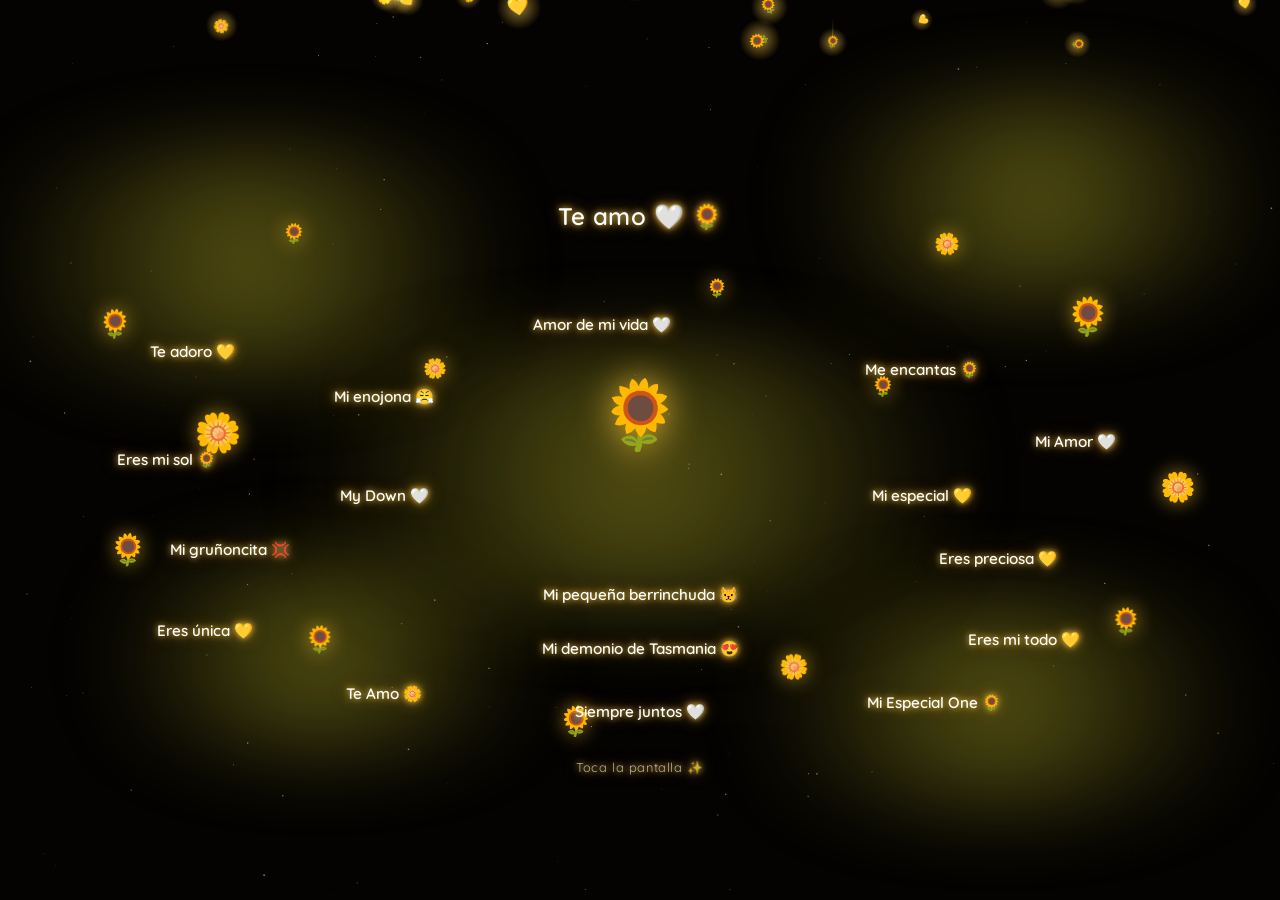
<file: index.html>
<!DOCTYPE html>
<html lang="es">
<head>
<meta charset="UTF-8" />
<meta name="viewport" content="width=device-width, initial-scale=1.0, maximum-scale=1.0, user-scalable=no, viewport-fit=cover" />
<meta name="theme-color" content="#040302" />
<meta name="mobile-web-app-capable" content="yes" />
<meta name="apple-mobile-web-app-capable" content="yes" />
<meta name="apple-mobile-web-app-status-bar-style" content="black-translucent" />
<meta name="apple-mobile-web-app-title" content="Flores Amarillas" />
<title>Flores Amarillas para Ti 🌻</title>
<meta name="description" content="Animación romántica de flores amarillas: galaxia dorada, corazón de glitter, girasoles y una carta de amor." />
<link rel="preconnect" href="https://fonts.googleapis.com" />
<link rel="preconnect" href="https://fonts.gstatic.com" crossorigin />
<link href="https://fonts.googleapis.com/css2?family=Dancing+Script:wght@500;600&family=Quicksand:wght@500;600;700&display=swap" rel="stylesheet" />
<link rel="stylesheet" href="style.css" />
</head>
<body>
  <main class="scene" id="scene">
    <canvas id="sky"></canvas>

    <!-- Nubes difusas verde-doradas -->
    <div class="nebula" aria-hidden="true">
      <div class="neb n1"></div><div class="neb n2"></div>
      <div class="neb n3"></div><div class="neb n4"></div>
      <div class="neb n5"></div>
    </div>

    <!-- Frase dentro del corazón -->
    <div class="heart-text">Te amo 🤍 🌻</div>

    <!-- Ramo grande sobre la galaxia -->
    <div class="center-bouquet" aria-hidden="true">🌻</div>

    <!-- Ramos y frases (generados por script.js) -->
    <div class="flowers" id="flowers" aria-hidden="true"></div>
    <div class="phrases" id="phrases" aria-hidden="true"></div>

    <div class="hint" id="hint">Toca la pantalla ✨</div>

    <button class="btn-letter" id="btnLetter" type="button">💌 Ver la carta</button>
  </main>

  <!-- Carta de amor -->
  <div class="card-layer" id="cardLayer" role="dialog" aria-modal="true" aria-label="Carta de amor">
    <div class="card-wrap">
      <div class="card">
        <div class="card-inner">
          <h2>Mi amor:</h2>
          <p>Estas flores amarillas son como tú: brillantes, radiantes y llenas de alegría y furia.</p>
          <p class="aside">(lo último solo tú, por eso eres mi down)</p>
          <p>Gracias por iluminar cada uno de mis días. Eres simplemente hermosa.</p>
          <div class="sign">Te Amo Mucho</div>
          <div class="hearts" aria-hidden="true"><span>♥</span><span>♥</span><span>♥</span></div>
          <div class="bouquet" aria-hidden="true">🌻</div>
          <div class="tag">Para Ti</div>
        </div>
      </div>
      <button class="btn-close" id="btnClose" type="button">Cerrar 🌻</button>
    </div>
  </div>

  <script src="script.js"></script>
</body>
</html>
</file>
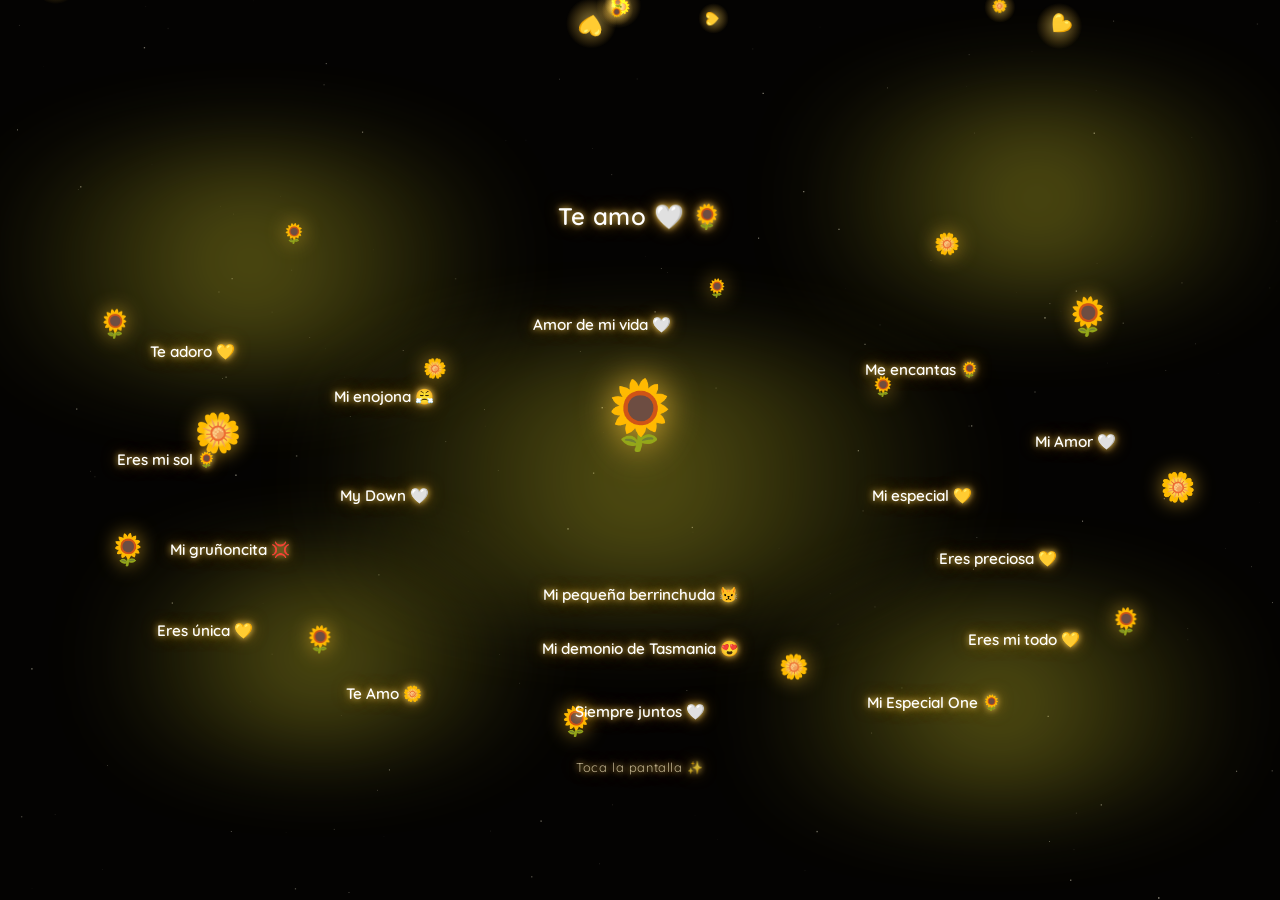
<file: regalo.html>
<!DOCTYPE html>
<html lang="es">
<head>
<meta charset="UTF-8" />
<meta name="viewport" content="width=device-width, initial-scale=1.0, maximum-scale=1.0, user-scalable=no, viewport-fit=cover" />
<meta name="theme-color" content="#040302" />
<meta name="mobile-web-app-capable" content="yes" />
<meta name="apple-mobile-web-app-capable" content="yes" />
<meta name="apple-mobile-web-app-status-bar-style" content="black-translucent" />
<meta name="apple-mobile-web-app-title" content="Flores Amarillas" />
<title>Flores Amarillas para Ti 🌻</title>
<meta name="description" content="Animación romántica de flores amarillas: galaxia dorada, corazón de glitter, girasoles y una carta de amor." />
<link rel="preconnect" href="https://fonts.googleapis.com" />
<link rel="preconnect" href="https://fonts.gstatic.com" crossorigin />
<link href="https://fonts.googleapis.com/css2?family=Dancing+Script:wght@500;600&family=Quicksand:wght@500;600;700&display=swap" rel="stylesheet" />
<style>
/* ============================================================
   Flores Amarillas · Te Amo
   Réplica de la animación del video, por fases:
   estrellas → galaxia → corazón → floración → carta.
   ============================================================ */

:root {
  --bg-0: #040302;
  --cream: #fdf6e3;
  --amber: #f2b705;
  --amber-dp: #c98a04;
  --ink: #3a2f16;
  --glow: 0 0 6px rgba(255, 214, 92, .95), 0 0 16px rgba(255, 168, 30, .6);

  /* Tiempos de la coreografía (deben coincidir con script.js) */
  --t-heart: 4.2s;
  --t-bloom: 5.0s;
  --t-phrase: 5.8s;
}

* { box-sizing: border-box; margin: 0; padding: 0; }

html, body {
  height: 100%;
  background: var(--bg-0);
  overflow: hidden;
  overscroll-behavior: none;
  touch-action: none;
  -webkit-tap-highlight-color: transparent;
  -webkit-text-size-adjust: 100%;
  font-family: Quicksand, "Segoe UI", "Helvetica Neue", Arial, sans-serif;
}

/* ---------- Escena ---------- */
.scene {
  position: fixed;
  inset: 0;
  overflow: hidden;
  background: var(--bg-0);
}

#sky { position: absolute; inset: 0; width: 100%; height: 100%; display: block; }

/* Nubes difusas verde-doradas que se encienden con la galaxia */
.nebula { position: absolute; inset: 0; pointer-events: none; overflow: hidden; }
.neb {
  position: absolute;
  border-radius: 50%;
  filter: blur(42px);
  opacity: 0;
  animation: nebIn 2.6s ease-out 3s both, nebDrift var(--nd, 14s) ease-in-out 3s infinite;
  background: radial-gradient(circle,
      rgba(186, 178, 40, .55) 0%,
      rgba(120, 116, 22, .28) 45%,
      transparent 72%);
}
.neb.n1 { width: 55%; height: 26%; left: -8%;  top: 16%; }
.neb.n2 { width: 50%; height: 24%; right: -6%; top: 10%; --nd: 17s; }
.neb.n3 { width: 46%; height: 22%; left: 2%;   bottom: 16%; --nd: 19s; }
.neb.n4 { width: 52%; height: 24%; right: -4%; bottom: 10%; --nd: 15s; }
.neb.n5 { width: 70%; height: 30%; left: 15%;  top: 38%; --nd: 21s; opacity: 0; }

@keyframes nebIn { from { opacity: 0; } to { opacity: .85; } }
@keyframes nebDrift {
  0%, 100% { transform: translate3d(0, 0, 0) scale(1); }
  50%      { transform: translate3d(2%, -3%, 0) scale(1.12); }
}

/* ---------- Texto dentro del corazón ---------- */
.heart-text {
  position: absolute;
  left: 50%;
  top: calc(24% + env(safe-area-inset-top, 0px));
  transform: translateX(-50%);
  color: #fff;
  font-size: clamp(.95rem, 4.4vw, 1.5rem);
  font-weight: 600;
  letter-spacing: .5px;
  text-shadow: var(--glow);
  white-space: nowrap;
  opacity: 0;
  animation: softIn 1.2s ease-out calc(var(--t-heart) + 1.5s) both,
             floaty 4s ease-in-out calc(var(--t-heart) + 2.7s) infinite;
}

/* ---------- Ramos de girasoles ---------- */
.flower {
  position: absolute;
  transform: translate(-50%, -50%);
  opacity: 0;
  animation: bloom 1s cubic-bezier(.2, 1.4, .4, 1) var(--delay, 0s) both;
  pointer-events: none;
}
.flower i {
  display: block;
  font-style: normal;
  font-size: var(--size, 2.4rem);
  line-height: 1;
  filter: drop-shadow(0 0 10px rgba(255, 196, 46, .65));
  animation: sway var(--dur, 5s) ease-in-out var(--delay, 0s) infinite;
}

@keyframes bloom {
  0%   { opacity: 0; transform: translate(-50%, -20%) scale(.1) rotate(-12deg); }
  60%  { opacity: 1; }
  100% { opacity: 1; transform: translate(-50%, -50%) scale(1) rotate(0deg); }
}
@keyframes sway {
  0%, 100% { transform: rotate(-5deg) scale(1); }
  50%      { transform: rotate(5deg) scale(1.06); }
}

/* Ramo grande del centro, sobre la galaxia */
.center-bouquet {
  position: absolute;
  left: 50%;
  top: 46%;
  transform: translate(-50%, -50%);
  font-size: clamp(2.6rem, 12vw, 4.2rem);
  line-height: 1;
  filter: drop-shadow(0 0 18px rgba(255, 200, 60, .85));
  opacity: 0;
  animation: bloom 1.3s cubic-bezier(.2, 1.3, .4, 1) calc(var(--t-bloom) + .2s) both,
             floaty2 5s ease-in-out calc(var(--t-bloom) + 1.5s) infinite;
  pointer-events: none;
}

/* ---------- Frases de amor ---------- */
.phrase {
  position: absolute;
  transform: translate(-50%, -50%);
  color: #fff;
  font-size: clamp(.68rem, 3vw, .95rem);
  font-weight: 600;
  white-space: nowrap;
  text-shadow: var(--glow);
  opacity: 0;
  animation: softIn .9s ease-out var(--delay, 0s) both,
             twinkle var(--dur, 7s) ease-in-out var(--delay, 0s) infinite;
  pointer-events: none;
}

@keyframes softIn {
  from { opacity: 0; transform: translate(-50%, -40%) scale(.85); }
  to   { opacity: 1; transform: translate(-50%, -50%) scale(1); }
}
@keyframes twinkle {
  0%, 100% { opacity: .95; }
  50%      { opacity: .45; }
}
@keyframes floaty {
  0%, 100% { transform: translateX(-50%) translateY(0); }
  50%      { transform: translateX(-50%) translateY(-7px); }
}
@keyframes floaty2 {
  0%, 100% { transform: translate(-50%, -50%) scale(1); }
  50%      { transform: translate(-50%, -54%) scale(1.04); }
}

/* ---------- Carta de amor ---------- */
.card-layer {
  position: fixed;
  inset: 0;
  display: grid;
  place-items: center;
  padding: max(16px, env(safe-area-inset-top, 0px)) 16px
           max(16px, env(safe-area-inset-bottom, 0px));
  background: rgba(8, 6, 2, .55);
  backdrop-filter: blur(2px);
  z-index: 40;
  opacity: 0;
  visibility: hidden;
  transition: opacity .5s ease, visibility .5s;
}
.card-layer.show { opacity: 1; visibility: visible; }

.card-wrap {
  width: min(88vw, 340px);
  max-height: 100%;
  display: flex;
  flex-direction: column;
  align-items: center;
  gap: 14px;
  transform: scale(.82) translateY(14px);
  transition: transform .55s cubic-bezier(.2, 1.3, .4, 1);
}
.card-layer.show .card-wrap { transform: scale(1) translateY(0); }

.card {
  width: 100%;
  border-radius: 14px;
  padding: 10px;
  overflow: hidden;
  /* Fondo acuarela ámbar */
  background:
    radial-gradient(circle at 20% 15%, rgba(255, 233, 150, .95), transparent 55%),
    radial-gradient(circle at 85% 80%, rgba(233, 176, 22, .9), transparent 58%),
    linear-gradient(150deg, #f6cf5c 0%, #edb420 48%, #f3c94f 100%);
  box-shadow: 0 18px 50px rgba(0, 0, 0, .6), 0 0 34px rgba(255, 190, 40, .35);
}

.card-inner {
  border-radius: 10px;
  background: linear-gradient(170deg, #fffdf4 0%, #fdf4dd 100%);
  padding: 20px 16px 12px;
  text-align: center;
  color: var(--ink);
  position: relative;
  overflow: hidden;
}

.card h2 {
  font-family: "Dancing Script", cursive;
  font-size: clamp(1.9rem, 8vw, 2.5rem);
  font-weight: 600;
  line-height: 1;
  margin-bottom: 12px;
}
.card p {
  font-size: clamp(.78rem, 3.4vw, .9rem);
  line-height: 1.5;
  margin-bottom: 10px;
  color: #4a3d1e;
}
/* Apunte juguetón entre paréntesis */
.card .aside {
  font-size: clamp(.7rem, 3vw, .81rem);
  font-style: italic;
  color: #8a7238;
  margin-top: -5px;
  margin-bottom: 11px;
}

.card .sign {
  font-family: "Dancing Script", cursive;
  font-size: clamp(1.6rem, 7vw, 2.1rem);
  font-weight: 600;
  margin: 6px 0 2px;
  color: #2f2712;
}

/* Corazoncitos dibujados */
.card .hearts {
  display: flex;
  justify-content: center;
  gap: 10px;
  font-size: 1.1rem;
  color: var(--amber-dp);
  margin-bottom: -4px;
}
.card .hearts span:nth-child(2) { font-size: 1.5rem; }

.card .bouquet {
  font-size: clamp(3.4rem, 17vw, 4.6rem);
  line-height: 1.05;
  margin-top: 2px;
  filter: drop-shadow(0 6px 10px rgba(120, 90, 10, .35));
}

.card .tag {
  display: inline-block;
  margin-top: 2px;
  padding: 5px 20px 4px;
  border-radius: 0 0 12px 12px;
  background: #fbfaf5;
  box-shadow: 0 4px 10px rgba(0, 0, 0, .12);
  font-size: .92rem;
  letter-spacing: .5px;
  color: #4a3d1e;
}

.btn-close {
  border: 0;
  cursor: pointer;
  font-family: inherit;
  font-size: .95rem;
  font-weight: 700;
  letter-spacing: .3px;
  color: #4a3a05;
  padding: 11px 30px;
  border-radius: 999px;
  background: linear-gradient(180deg, #ffd95e 0%, #f0b70d 100%);
  box-shadow: 0 6px 18px rgba(0, 0, 0, .45), 0 0 20px rgba(255, 190, 40, .5);
  flex: none;
}
.btn-close:active { transform: translateY(1px); }
.btn-close:focus-visible { outline: 3px solid #fff3c4; outline-offset: 3px; }

/* Botón para volver a abrir la carta */
.btn-letter {
  position: absolute;
  left: 50%;
  bottom: calc(4% + env(safe-area-inset-bottom, 0px));
  transform: translateX(-50%);
  z-index: 30;
  border: 0;
  cursor: pointer;
  font-family: inherit;
  font-size: .85rem;
  font-weight: 700;
  color: #4a3a05;
  padding: 10px 22px;
  border-radius: 999px;
  background: linear-gradient(180deg, #ffd95e 0%, #f0b70d 100%);
  box-shadow: 0 6px 18px rgba(0, 0, 0, .5), 0 0 18px rgba(255, 190, 40, .45);
  opacity: 0;
  visibility: hidden;
  transition: opacity .5s ease, visibility .5s;
}
.btn-letter.show { opacity: 1; visibility: visible; }
.btn-letter:focus-visible { outline: 3px solid #fff3c4; outline-offset: 3px; }

/* ---------- Pista de toque ---------- */
.hint {
  position: absolute;
  left: 50%;
  bottom: calc(13% + env(safe-area-inset-bottom, 0px));
  transform: translateX(-50%);
  color: rgba(255, 240, 200, .7);
  font-size: .8rem;
  letter-spacing: .6px;
  text-shadow: var(--glow);
  pointer-events: none;
  opacity: 0;
  animation: softIn 1s ease-out 7.5s both, floaty 3s ease-in-out 8.5s infinite;
  transition: opacity .6s ease;
}
.hint.gone { opacity: 0 !important; animation: none; }

@media (prefers-reduced-motion: reduce) {
  .neb, .flower, .flower i, .phrase, .heart-text, .center-bouquet, .hint {
    animation-duration: .01s !important;
    animation-iteration-count: 1 !important;
  }
}

</style>
</head>
<body>
  <main class="scene" id="scene">
    <canvas id="sky"></canvas>

    <!-- Nubes difusas verde-doradas -->
    <div class="nebula" aria-hidden="true">
      <div class="neb n1"></div><div class="neb n2"></div>
      <div class="neb n3"></div><div class="neb n4"></div>
      <div class="neb n5"></div>
    </div>

    <!-- Frase dentro del corazón -->
    <div class="heart-text">Te amo 🤍 🌻</div>

    <!-- Ramo grande sobre la galaxia -->
    <div class="center-bouquet" aria-hidden="true">🌻</div>

    <!-- Ramos y frases (generados por script.js) -->
    <div class="flowers" id="flowers" aria-hidden="true"></div>
    <div class="phrases" id="phrases" aria-hidden="true"></div>

    <div class="hint" id="hint">Toca la pantalla ✨</div>

    <button class="btn-letter" id="btnLetter" type="button">💌 Ver la carta</button>
  </main>

  <!-- Carta de amor -->
  <div class="card-layer" id="cardLayer" role="dialog" aria-modal="true" aria-label="Carta de amor">
    <div class="card-wrap">
      <div class="card">
        <div class="card-inner">
          <h2>Mi amor:</h2>
          <p>Estas flores amarillas son como tú: brillantes, radiantes y llenas de alegría y furia.</p>
          <p class="aside">(lo último solo tú, por eso eres mi down)</p>
          <p>Gracias por iluminar cada uno de mis días. Eres simplemente hermosa.</p>
          <div class="sign">Te Amo Mucho</div>
          <div class="hearts" aria-hidden="true"><span>♥</span><span>♥</span><span>♥</span></div>
          <div class="bouquet" aria-hidden="true">🌻</div>
          <div class="tag">Para Ti</div>
        </div>
      </div>
      <button class="btn-close" id="btnClose" type="button">Cerrar 🌻</button>
    </div>
  </div>

  <script>
/* ============================================================
   Flores Amarillas · Te Amo — motor de la animación
   Coreografía del video, por fases:
     0.0s  cielo estrellado + florecitas cayendo con estela
     2.8s  estalla la galaxia dorada (disco + espiral)
     4.2s  nace el corazón y crece
     5.0s  florecen los ramos de girasoles
     5.8s  aparecen las frases de amor
     6.0s  fuente de partículas del centro hacia el corazón
    12.0s  se abre la carta de amor
   ============================================================ */
(() => {
  "use strict";

  /* ---------- Línea de tiempo (segundos) ---------- */
  const T = {
    galaxy: 2.8,
    heart:  4.2,
    bloom:  5.0,
    phrase: 5.8,
    jet:    6.0,
    card:  12.0,
  };

  const canvas = document.getElementById("sky");
  const ctx = canvas.getContext("2d", { alpha: true });
  const reduced = window.matchMedia("(prefers-reduced-motion: reduce)").matches;

  let W = 0, H = 0, DPR = 1, small = false;
  let cx = 0, cy = 0;            // centro de la galaxia
  let hx = 0, hy = 0, hs = 1;    // centro y escala del corazón

  const clamp01 = (v) => v < 0 ? 0 : v > 1 ? 1 : v;
  const easeOut  = (p) => 1 - Math.pow(1 - p, 3);
  const easeBack = (p) => { const c = 1.70158 + 1; return 1 + c * Math.pow(p - 1, 3) + 1.70158 * Math.pow(p - 1, 2); };

  /* ---------- Dimensionado ---------- */
  function resize() {
    W = canvas.clientWidth;
    H = canvas.clientHeight;
    small = Math.min(W, H) < 500;
    DPR = Math.min(window.devicePixelRatio || 1, small ? 1.5 : 2);
    canvas.width = Math.round(W * DPR);
    canvas.height = Math.round(H * DPR);
    ctx.setTransform(DPR, 0, 0, DPR, 0, 0);

    cx = W * 0.5;  cy = H * 0.50;      // núcleo de la galaxia
    hx = W * 0.5;  hy = H * 0.255;     // centro del corazón
    hs = Math.min(W * 0.016, H * 0.0085);  // escala del corazón

    buildStars();
    buildGalaxy();
    buildHeart();
  }

  /* ---------- Estrellas ---------- */
  let stars = [];
  function buildStars() {
    const n = Math.round((W * H) / (small ? 7000 : 5200));
    stars = new Array(n);
    for (let i = 0; i < n; i++) {
      stars[i] = {
        x: Math.random() * W,
        y: Math.random() * H,
        r: Math.random() * 1.2 + 0.25,
        ph: Math.random() * Math.PI * 2,
        sp: Math.random() * 1.6 + 0.4,
      };
    }
  }

  /* ---------- Galaxia: disco + brazos espirales ---------- */
  let gal = [];
  let R = 0;
  function buildGalaxy() {
    R = W * 0.74;
    const n = small ? 2600 : 4200;
    gal = new Array(n);
    for (let i = 0; i < n; i++) {
      // Densidad mayor hacia el centro
      const u = Math.pow(Math.random(), 0.62);
      const r = 0.06 * R + u * R;
      // Dos brazos logarítmicos con dispersión
      const arm = (i % 2) * Math.PI;
      const spread = (Math.random() - 0.5) * (1.1 + 2.2 * u);
      const a0 = 3.1 * Math.log(r / (R * 0.06)) + arm + spread;
      gal[i] = {
        r,
        a: a0,
        // rotación diferencial: el centro gira más rápido
        w: 0.42 / Math.pow(r / R + 0.14, 0.78),
        s: Math.random() * 1.0 + 0.6,
        b: 0.35 + 0.65 * (1 - u),          // brillo
        z: (Math.random() - 0.5) * 0.10,   // grosor del disco
        t: Math.random() * Math.PI * 2,    // fase de centelleo
        d: 0.35 + Math.random() * 0.65,    // retardo de aparición
      };
    }
  }

  /* ---------- Corazón de glitter ---------- */
  let heart = [];
  function buildHeart() {
    const n = small ? 900 : 1300;
    heart = new Array(n);
    for (let i = 0; i < n; i++) {
      const t = Math.random() * Math.PI * 2;
      const px = 16 * Math.pow(Math.sin(t), 3);
      const py = 13 * Math.cos(t) - 5 * Math.cos(2 * t)
               - 2 * Math.cos(3 * t) - Math.cos(4 * t);
      // Banda gruesa: desplazamiento aleatorio alrededor de la curva
      const jx = (Math.random() - 0.5) * 1.7;
      const jy = (Math.random() - 0.5) * 1.7;
      heart[i] = {
        x: px + jx,
        y: -py + jy,
        s: Math.random() * 1.1 + 0.7,
        t: Math.random() * Math.PI * 2,
        b: 0.45 + Math.random() * 0.55,
      };
    }
  }

  /* ---------- Partículas sueltas ---------- */
  const petals = [];   // florecitas que caen con estela
  const jets = [];     // fuente del centro hacia el corazón
  const bursts = [];   // estallidos al tocar
  const GLYPHS = ["🌻", "🌼", "💛"];

  function spawnPetal() {
    if (petals.length > (small ? 26 : 42)) return;
    petals.push({
      x: Math.random() * W,
      y: -30,
      vx: (Math.random() - 0.5) * 0.5,
      vy: Math.random() * 1.5 + 0.7,
      sz: Math.random() * 12 + 9,
      rot: Math.random() * Math.PI * 2,
      vr: (Math.random() - 0.5) * 0.04,
      g: GLYPHS[(Math.random() * GLYPHS.length) | 0],
      trail: Math.random() < 0.3,
    });
  }

  function spawnJet() {
    jets.push({
      x: cx + (Math.random() - 0.5) * 14,
      y: cy - 4,
      vx: (Math.random() - 0.5) * 0.35,
      vy: -(Math.random() * 1.5 + 1.1),
      life: 0,
      max: Math.random() * 60 + 55,
      s: Math.random() * 1.6 + 0.6,
    });
  }

  function burst(x, y) {
    const n = small ? 20 : 30;
    for (let i = 0; i < n; i++) {
      const a = (Math.PI * 2 * i) / n + Math.random() * 0.35;
      const sp = Math.random() * 2.8 + 0.9;
      bursts.push({
        x, y,
        vx: Math.cos(a) * sp,
        vy: Math.sin(a) * sp - 0.5,
        life: 0,
        max: Math.random() * 55 + 45,
        s: Math.random() * 1.9 + 0.7,
      });
    }
  }

  /* ---------- Dibujo ---------- */
  const t0 = performance.now();
  let last = t0;

  function draw(now) {
    const time = (now - t0) / 1000;              // segundos desde el inicio
    const dt = Math.min(2.2, (now - last) / 16.7);
    last = now;

    ctx.clearRect(0, 0, W, H);
    ctx.globalCompositeOperation = "lighter";

    /* --- Estrellas --- */
    const starIn = clamp01(time / 1.2);
    for (const s of stars) {
      s.ph += 0.045 * dt;
      s.y += s.sp * 0.04 * dt;
      if (s.y > H) { s.y = -2; s.x = Math.random() * W; }
      const a = (0.30 + 0.35 * Math.sin(s.ph)) * starIn;
      ctx.fillStyle = "rgba(255,247,222," + a.toFixed(3) + ")";
      ctx.fillRect(s.x, s.y, s.r, s.r);
    }

    /* --- Galaxia --- */
    const gp = clamp01((time - T.galaxy) / 1.6);
    if (gp > 0) {
      const grow = easeOut(gp);
      const squash = 0.30;

      // Resplandor del disco
      ctx.save();
      ctx.translate(cx, cy);
      ctx.scale(1, squash);
      const dg = ctx.createRadialGradient(0, 0, 0, 0, 0, R * grow);
      dg.addColorStop(0.00, "rgba(255,252,226," + (0.78 * grow) + ")");
      dg.addColorStop(0.16, "rgba(255,226,130," + (0.46 * grow) + ")");
      dg.addColorStop(0.45, "rgba(214,186,46,"  + (0.24 * grow) + ")");
      dg.addColorStop(1.00, "rgba(120,110,20,0)");
      ctx.fillStyle = dg;
      ctx.beginPath();
      ctx.arc(0, 0, R * grow, 0, Math.PI * 2);
      ctx.fill();
      ctx.restore();

      // Polvo de estrellas en brazos espirales
      for (const p of gal) {
        const vis = clamp01((grow - p.d * 0.5) / 0.5);
        if (vis <= 0) continue;
        p.a += p.w * 0.012 * dt;
        p.t += 0.09 * dt;
        const rr = p.r * grow;
        const x = cx + Math.cos(p.a) * rr;
        const y = cy + Math.sin(p.a) * rr * squash + p.z * rr * squash;
        const tw = 0.55 + 0.45 * Math.sin(p.t);
        const a = Math.min(1, p.b * tw * vis * 1.25);
        ctx.fillStyle = "rgba(255," + (228 + ((p.b * 26) | 0)) + ",150," + a.toFixed(3) + ")";
        ctx.fillRect(x, y, p.s, p.s);
      }

      // Núcleo brillante
      const core = ctx.createRadialGradient(cx, cy, 0, cx, cy, 58 * grow);
      core.addColorStop(0, "rgba(255,255,250," + (1.0 * grow) + ")");
      core.addColorStop(0.3, "rgba(255,240,175," + (0.62 * grow) + ")");
      core.addColorStop(1, "rgba(255,190,60,0)");
      ctx.fillStyle = core;
      ctx.beginPath();
      ctx.arc(cx, cy, 58 * grow, 0, Math.PI * 2);
      ctx.fill();
    }

    /* --- Corazón --- */
    const hp = clamp01((time - T.heart) / 1.7);
    if (hp > 0) {
      const sc = (reduced ? 1 : easeBack(hp)) * hs;
      const beat = 1 + Math.sin(time * 2.1) * 0.028;
      for (const p of heart) {
        p.t += 0.10 * dt;
        const tw = 0.5 + 0.5 * Math.sin(p.t);
        const x = hx + p.x * sc * beat;
        const y = hy + p.y * sc * beat;
        const a = Math.min(1, p.b * tw * hp * 1.3);
        const col = "255," + (246 - ((tw * 34) | 0)) + ",128,";
        ctx.fillStyle = "rgba(" + col + (a * 0.22).toFixed(3) + ")";
        ctx.fillRect(x - p.s * 0.9, y - p.s * 0.9, p.s * 2.8, p.s * 2.8);
        ctx.fillStyle = "rgba(" + col + a.toFixed(3) + ")";
        ctx.fillRect(x, y, p.s, p.s);
      }
      // Halo suave del corazón
      const hg = ctx.createRadialGradient(hx, hy, 0, hx, hy, 20 * hs * hp);
      hg.addColorStop(0, "rgba(255,238,170," + (0.10 * hp) + ")");
      hg.addColorStop(1, "rgba(255,200,60,0)");
      ctx.fillStyle = hg;
      ctx.beginPath();
      ctx.arc(hx, hy, 20 * hs * hp, 0, Math.PI * 2);
      ctx.fill();
    }

    /* --- Fuente del centro hacia el corazón --- */
    if (time > T.jet && !reduced) {
      if (Math.random() < 0.7) spawnJet();
    }
    for (let i = jets.length - 1; i >= 0; i--) {
      const p = jets[i];
      p.life += dt; p.x += p.vx * dt; p.y += p.vy * dt;
      p.vy *= 0.994;
      const f = 1 - p.life / p.max;
      if (f <= 0) { jets.splice(i, 1); continue; }
      ctx.fillStyle = "rgba(255,244,190," + (f * 0.75).toFixed(3) + ")";
      ctx.fillRect(p.x, p.y, p.s, p.s);
    }

    /* --- Florecitas cayendo con estela --- */
    if (Math.random() < (time < T.galaxy ? 0.34 : 0.12)) spawnPetal();
    ctx.textAlign = "center";
    ctx.textBaseline = "middle";
    for (let i = petals.length - 1; i >= 0; i--) {
      const p = petals[i];
      p.x += p.vx * dt; p.y += p.vy * dt; p.rot += p.vr * dt;
      if (p.y > H + 40) { petals.splice(i, 1); continue; }
      if (p.trail) {
        const g = ctx.createLinearGradient(p.x, p.y - 26, p.x, p.y);
        g.addColorStop(0, "rgba(255,226,140,0)");
        g.addColorStop(1, "rgba(255,226,140,.30)");
        ctx.strokeStyle = g;
        ctx.lineWidth = 1.1;
        ctx.beginPath();
        ctx.moveTo(p.x - p.vx * 16, p.y - 26);
        ctx.lineTo(p.x, p.y);
        ctx.stroke();
      }
      // Resplandor dorado detrás de la flor (modo aditivo)
      const halo = ctx.createRadialGradient(p.x, p.y, 0, p.x, p.y, p.sz * 1.25);
      halo.addColorStop(0, "rgba(255,226,120,.55)");
      halo.addColorStop(1, "rgba(255,190,50,0)");
      ctx.fillStyle = halo;
      ctx.beginPath();
      ctx.arc(p.x, p.y, p.sz * 1.25, 0, Math.PI * 2);
      ctx.fill();
      // La flor en sí, en modo normal (el emoji no admite mezcla aditiva)
      ctx.globalCompositeOperation = "source-over";
      ctx.save();
      ctx.translate(p.x, p.y);
      ctx.rotate(p.rot);
      ctx.font = p.sz + "px serif";
      ctx.fillText(p.g, 0, 0);
      ctx.restore();
      ctx.globalCompositeOperation = "lighter";
    }

    /* --- Estallidos al tocar --- */
    for (let i = bursts.length - 1; i >= 0; i--) {
      const p = bursts[i];
      p.life += dt; p.x += p.vx * dt; p.y += p.vy * dt; p.vy += 0.012 * dt;
      const f = 1 - p.life / p.max;
      if (f <= 0) { bursts.splice(i, 1); continue; }
      ctx.fillStyle = "rgba(255,238,160," + f.toFixed(3) + ")";
      ctx.fillRect(p.x, p.y, p.s, p.s);
    }

    ctx.globalCompositeOperation = "source-over";
    requestAnimationFrame(draw);
  }

  /* ---------- Ramos de girasoles (DOM) ---------- */
  const FLOWERS = [
    { x:  9, y: 36, s: 1.7 }, { x: 17, y: 48, s: 2.4 }, { x: 10, y: 61, s: 1.9 },
    { x: 25, y: 71, s: 1.6 }, { x: 34, y: 41, s: 1.2 }, { x: 45, y: 80, s: 1.8 },
    { x: 62, y: 74, s: 1.5 }, { x: 69, y: 43, s: 1.2 }, { x: 85, y: 35, s: 2.3 },
    { x: 92, y: 54, s: 1.8 }, { x: 88, y: 69, s: 1.6 }, { x: 74, y: 27, s: 1.3 },
    { x: 23, y: 26, s: 1.2 }, { x: 56, y: 32, s: 1.1 },
  ];
  const BOUQUET = ["🌻", "🌼", "🌻", "🌻", "🌼"];

  function placeFlowers() {
    const box = document.getElementById("flowers");
    const frag = document.createDocumentFragment();
    FLOWERS.forEach((f, i) => {
      const el = document.createElement("div");
      el.className = "flower";
      el.style.left = f.x + "%";
      el.style.top = f.y + "%";
      el.style.setProperty("--delay", (5.0 + i * 0.11).toFixed(2) + "s");
      el.style.setProperty("--dur", (4 + Math.random() * 3).toFixed(2) + "s");
      const g = document.createElement("i");
      g.textContent = BOUQUET[i % BOUQUET.length];
      g.style.setProperty("--size", f.s + "rem");
      g.style.setProperty("--dur", (4 + Math.random() * 3).toFixed(2) + "s");
      g.style.setProperty("--delay", (5.6 + i * 0.11).toFixed(2) + "s");
      el.appendChild(g);
      frag.appendChild(el);
    });
    box.appendChild(frag);
  }

  /* ---------- Frases de amor (DOM) ---------- */
  const PHRASES = [
    // Cariñosas
    { t: "Te adoro 💛",               x: 15, y: 39 },
    { t: "Eres mi sol 🌻",            x: 13, y: 51 },
    { t: "Eres única 💛",             x: 16, y: 70 },
    { t: "Amor de mi vida 🤍",        x: 47, y: 36 },
    { t: "Te Amo 🌼",                 x: 30, y: 77 },
    { t: "Me encantas 🌻",            x: 72, y: 41 },
    { t: "Mi Amor 🤍",                x: 84, y: 49 },
    { t: "Eres preciosa 💛",          x: 78, y: 62 },
    { t: "Eres mi todo 💛",           x: 80, y: 71 },
    { t: "Siempre juntos 🤍",         x: 50, y: 79 },
    // Sus apodos
    { t: "Mi especial 💛",            x: 72, y: 55 },
    { t: "My Down 🤍",                x: 30, y: 55 },
    { t: "Mi Especial One 🌻",        x: 73, y: 78 },
    { t: "Mi enojona 😤",             x: 30, y: 44 },
    { t: "Mi gruñoncita 💢",          x: 18, y: 61 },
    { t: "Mi pequeña berrinchuda 😾", x: 50, y: 66 },
    { t: "Mi demonio de Tasmania 😍", x: 50, y: 72 },
  ];

  function placePhrases() {
    const box = document.getElementById("phrases");
    const frag = document.createDocumentFragment();
    PHRASES.forEach((p, i) => {
      const el = document.createElement("div");
      el.className = "phrase";
      el.textContent = p.t;
      el.style.left = p.x + "%";
      el.style.top = p.y + "%";
      el.style.setProperty("--delay", (5.8 + i * 0.16).toFixed(2) + "s");
      el.style.setProperty("--dur", (6 + Math.random() * 4).toFixed(2) + "s");
      frag.appendChild(el);
    });
    box.appendChild(frag);
  }

  /* ---------- Carta de amor ---------- */
  function initCard() {
    const layer = document.getElementById("cardLayer");
    const btnClose = document.getElementById("btnClose");
    const btnLetter = document.getElementById("btnLetter");

    const open = () => { layer.classList.add("show"); btnLetter.classList.remove("show"); };
    const close = () => { layer.classList.remove("show"); btnLetter.classList.add("show"); };

    btnClose.addEventListener("click", close);
    btnLetter.addEventListener("click", open);
    layer.addEventListener("click", (e) => { if (e.target === layer) close(); });
    document.addEventListener("keydown", (e) => {
      if (e.key === "Escape" && layer.classList.contains("show")) close();
    });

    setTimeout(open, T.card * 1000);
  }

  /* ---------- Toque: estallido de destellos ---------- */
  function initTouch() {
    const scene = document.getElementById("scene");
    const hint = document.getElementById("hint");
    let hidden = false;
    const at = (e) => {
      const r = canvas.getBoundingClientRect();
      const pt = e.touches ? e.touches[0] : e;
      burst(pt.clientX - r.left, pt.clientY - r.top);
      if (!hidden) { hint.classList.add("gone"); hidden = true; }
    };
    scene.addEventListener("touchstart", at, { passive: true });
    scene.addEventListener("mousedown", at);
    scene.addEventListener("dblclick", (e) => e.preventDefault());
  }

  /* ---------- Arranque ---------- */
  let rt;
  const onResize = () => { clearTimeout(rt); rt = setTimeout(resize, 120); };
  window.addEventListener("resize", onResize);
  window.addEventListener("orientationchange", () => setTimeout(resize, 260));

  resize();
  placeFlowers();
  placePhrases();
  initCard();
  initTouch();
  requestAnimationFrame(draw);
})();

</script>
</body>
</html>
</file>
<file: style.css>
/* ============================================================
   Flores Amarillas · Te Amo
   Réplica de la animación del video, por fases:
   estrellas → galaxia → corazón → floración → carta.
   ============================================================ */

:root {
  --bg-0: #040302;
  --cream: #fdf6e3;
  --amber: #f2b705;
  --amber-dp: #c98a04;
  --ink: #3a2f16;
  --glow: 0 0 6px rgba(255, 214, 92, .95), 0 0 16px rgba(255, 168, 30, .6);

  /* Tiempos de la coreografía (deben coincidir con script.js) */
  --t-heart: 4.2s;
  --t-bloom: 5.0s;
  --t-phrase: 5.8s;
}

* { box-sizing: border-box; margin: 0; padding: 0; }

html, body {
  height: 100%;
  background: var(--bg-0);
  overflow: hidden;
  overscroll-behavior: none;
  touch-action: none;
  -webkit-tap-highlight-color: transparent;
  -webkit-text-size-adjust: 100%;
  font-family: Quicksand, "Segoe UI", "Helvetica Neue", Arial, sans-serif;
}

/* ---------- Escena ---------- */
.scene {
  position: fixed;
  inset: 0;
  overflow: hidden;
  background: var(--bg-0);
}

#sky { position: absolute; inset: 0; width: 100%; height: 100%; display: block; }

/* Nubes difusas verde-doradas que se encienden con la galaxia */
.nebula { position: absolute; inset: 0; pointer-events: none; overflow: hidden; }
.neb {
  position: absolute;
  border-radius: 50%;
  filter: blur(42px);
  opacity: 0;
  animation: nebIn 2.6s ease-out 3s both, nebDrift var(--nd, 14s) ease-in-out 3s infinite;
  background: radial-gradient(circle,
      rgba(186, 178, 40, .55) 0%,
      rgba(120, 116, 22, .28) 45%,
      transparent 72%);
}
.neb.n1 { width: 55%; height: 26%; left: -8%;  top: 16%; }
.neb.n2 { width: 50%; height: 24%; right: -6%; top: 10%; --nd: 17s; }
.neb.n3 { width: 46%; height: 22%; left: 2%;   bottom: 16%; --nd: 19s; }
.neb.n4 { width: 52%; height: 24%; right: -4%; bottom: 10%; --nd: 15s; }
.neb.n5 { width: 70%; height: 30%; left: 15%;  top: 38%; --nd: 21s; opacity: 0; }

@keyframes nebIn { from { opacity: 0; } to { opacity: .85; } }
@keyframes nebDrift {
  0%, 100% { transform: translate3d(0, 0, 0) scale(1); }
  50%      { transform: translate3d(2%, -3%, 0) scale(1.12); }
}

/* ---------- Texto dentro del corazón ---------- */
.heart-text {
  position: absolute;
  left: 50%;
  top: calc(24% + env(safe-area-inset-top, 0px));
  transform: translateX(-50%);
  color: #fff;
  font-size: clamp(.95rem, 4.4vw, 1.5rem);
  font-weight: 600;
  letter-spacing: .5px;
  text-shadow: var(--glow);
  white-space: nowrap;
  opacity: 0;
  animation: softIn 1.2s ease-out calc(var(--t-heart) + 1.5s) both,
             floaty 4s ease-in-out calc(var(--t-heart) + 2.7s) infinite;
}

/* ---------- Ramos de girasoles ---------- */
.flower {
  position: absolute;
  transform: translate(-50%, -50%);
  opacity: 0;
  animation: bloom 1s cubic-bezier(.2, 1.4, .4, 1) var(--delay, 0s) both;
  pointer-events: none;
}
.flower i {
  display: block;
  font-style: normal;
  font-size: var(--size, 2.4rem);
  line-height: 1;
  filter: drop-shadow(0 0 10px rgba(255, 196, 46, .65));
  animation: sway var(--dur, 5s) ease-in-out var(--delay, 0s) infinite;
}

@keyframes bloom {
  0%   { opacity: 0; transform: translate(-50%, -20%) scale(.1) rotate(-12deg); }
  60%  { opacity: 1; }
  100% { opacity: 1; transform: translate(-50%, -50%) scale(1) rotate(0deg); }
}
@keyframes sway {
  0%, 100% { transform: rotate(-5deg) scale(1); }
  50%      { transform: rotate(5deg) scale(1.06); }
}

/* Ramo grande del centro, sobre la galaxia */
.center-bouquet {
  position: absolute;
  left: 50%;
  top: 46%;
  transform: translate(-50%, -50%);
  font-size: clamp(2.6rem, 12vw, 4.2rem);
  line-height: 1;
  filter: drop-shadow(0 0 18px rgba(255, 200, 60, .85));
  opacity: 0;
  animation: bloom 1.3s cubic-bezier(.2, 1.3, .4, 1) calc(var(--t-bloom) + .2s) both,
             floaty2 5s ease-in-out calc(var(--t-bloom) + 1.5s) infinite;
  pointer-events: none;
}

/* ---------- Frases de amor ---------- */
.phrase {
  position: absolute;
  transform: translate(-50%, -50%);
  color: #fff;
  font-size: clamp(.68rem, 3vw, .95rem);
  font-weight: 600;
  white-space: nowrap;
  text-shadow: var(--glow);
  opacity: 0;
  animation: softIn .9s ease-out var(--delay, 0s) both,
             twinkle var(--dur, 7s) ease-in-out var(--delay, 0s) infinite;
  pointer-events: none;
}

@keyframes softIn {
  from { opacity: 0; transform: translate(-50%, -40%) scale(.85); }
  to   { opacity: 1; transform: translate(-50%, -50%) scale(1); }
}
@keyframes twinkle {
  0%, 100% { opacity: .95; }
  50%      { opacity: .45; }
}
@keyframes floaty {
  0%, 100% { transform: translateX(-50%) translateY(0); }
  50%      { transform: translateX(-50%) translateY(-7px); }
}
@keyframes floaty2 {
  0%, 100% { transform: translate(-50%, -50%) scale(1); }
  50%      { transform: translate(-50%, -54%) scale(1.04); }
}

/* ---------- Carta de amor ---------- */
.card-layer {
  position: fixed;
  inset: 0;
  display: grid;
  place-items: center;
  padding: max(16px, env(safe-area-inset-top, 0px)) 16px
           max(16px, env(safe-area-inset-bottom, 0px));
  background: rgba(8, 6, 2, .55);
  backdrop-filter: blur(2px);
  z-index: 40;
  opacity: 0;
  visibility: hidden;
  transition: opacity .5s ease, visibility .5s;
}
.card-layer.show { opacity: 1; visibility: visible; }

.card-wrap {
  width: min(88vw, 340px);
  max-height: 100%;
  display: flex;
  flex-direction: column;
  align-items: center;
  gap: 14px;
  transform: scale(.82) translateY(14px);
  transition: transform .55s cubic-bezier(.2, 1.3, .4, 1);
}
.card-layer.show .card-wrap { transform: scale(1) translateY(0); }

.card {
  width: 100%;
  border-radius: 14px;
  padding: 10px;
  overflow: hidden;
  /* Fondo acuarela ámbar */
  background:
    radial-gradient(circle at 20% 15%, rgba(255, 233, 150, .95), transparent 55%),
    radial-gradient(circle at 85% 80%, rgba(233, 176, 22, .9), transparent 58%),
    linear-gradient(150deg, #f6cf5c 0%, #edb420 48%, #f3c94f 100%);
  box-shadow: 0 18px 50px rgba(0, 0, 0, .6), 0 0 34px rgba(255, 190, 40, .35);
}

.card-inner {
  border-radius: 10px;
  background: linear-gradient(170deg, #fffdf4 0%, #fdf4dd 100%);
  padding: 20px 16px 12px;
  text-align: center;
  color: var(--ink);
  position: relative;
  overflow: hidden;
}

.card h2 {
  font-family: "Dancing Script", cursive;
  font-size: clamp(1.9rem, 8vw, 2.5rem);
  font-weight: 600;
  line-height: 1;
  margin-bottom: 12px;
}
.card p {
  font-size: clamp(.78rem, 3.4vw, .9rem);
  line-height: 1.5;
  margin-bottom: 10px;
  color: #4a3d1e;
}
/* Apunte juguetón entre paréntesis */
.card .aside {
  font-size: clamp(.7rem, 3vw, .81rem);
  font-style: italic;
  color: #8a7238;
  margin-top: -5px;
  margin-bottom: 11px;
}

.card .sign {
  font-family: "Dancing Script", cursive;
  font-size: clamp(1.6rem, 7vw, 2.1rem);
  font-weight: 600;
  margin: 6px 0 2px;
  color: #2f2712;
}

/* Corazoncitos dibujados */
.card .hearts {
  display: flex;
  justify-content: center;
  gap: 10px;
  font-size: 1.1rem;
  color: var(--amber-dp);
  margin-bottom: -4px;
}
.card .hearts span:nth-child(2) { font-size: 1.5rem; }

.card .bouquet {
  font-size: clamp(3.4rem, 17vw, 4.6rem);
  line-height: 1.05;
  margin-top: 2px;
  filter: drop-shadow(0 6px 10px rgba(120, 90, 10, .35));
}

.card .tag {
  display: inline-block;
  margin-top: 2px;
  padding: 5px 20px 4px;
  border-radius: 0 0 12px 12px;
  background: #fbfaf5;
  box-shadow: 0 4px 10px rgba(0, 0, 0, .12);
  font-size: .92rem;
  letter-spacing: .5px;
  color: #4a3d1e;
}

.btn-close {
  border: 0;
  cursor: pointer;
  font-family: inherit;
  font-size: .95rem;
  font-weight: 700;
  letter-spacing: .3px;
  color: #4a3a05;
  padding: 11px 30px;
  border-radius: 999px;
  background: linear-gradient(180deg, #ffd95e 0%, #f0b70d 100%);
  box-shadow: 0 6px 18px rgba(0, 0, 0, .45), 0 0 20px rgba(255, 190, 40, .5);
  flex: none;
}
.btn-close:active { transform: translateY(1px); }
.btn-close:focus-visible { outline: 3px solid #fff3c4; outline-offset: 3px; }

/* Botón para volver a abrir la carta */
.btn-letter {
  position: absolute;
  left: 50%;
  bottom: calc(4% + env(safe-area-inset-bottom, 0px));
  transform: translateX(-50%);
  z-index: 30;
  border: 0;
  cursor: pointer;
  font-family: inherit;
  font-size: .85rem;
  font-weight: 700;
  color: #4a3a05;
  padding: 10px 22px;
  border-radius: 999px;
  background: linear-gradient(180deg, #ffd95e 0%, #f0b70d 100%);
  box-shadow: 0 6px 18px rgba(0, 0, 0, .5), 0 0 18px rgba(255, 190, 40, .45);
  opacity: 0;
  visibility: hidden;
  transition: opacity .5s ease, visibility .5s;
}
.btn-letter.show { opacity: 1; visibility: visible; }
.btn-letter:focus-visible { outline: 3px solid #fff3c4; outline-offset: 3px; }

/* ---------- Pista de toque ---------- */
.hint {
  position: absolute;
  left: 50%;
  bottom: calc(13% + env(safe-area-inset-bottom, 0px));
  transform: translateX(-50%);
  color: rgba(255, 240, 200, .7);
  font-size: .8rem;
  letter-spacing: .6px;
  text-shadow: var(--glow);
  pointer-events: none;
  opacity: 0;
  animation: softIn 1s ease-out 7.5s both, floaty 3s ease-in-out 8.5s infinite;
  transition: opacity .6s ease;
}
.hint.gone { opacity: 0 !important; animation: none; }

@media (prefers-reduced-motion: reduce) {
  .neb, .flower, .flower i, .phrase, .heart-text, .center-bouquet, .hint {
    animation-duration: .01s !important;
    animation-iteration-count: 1 !important;
  }
}
</file>
